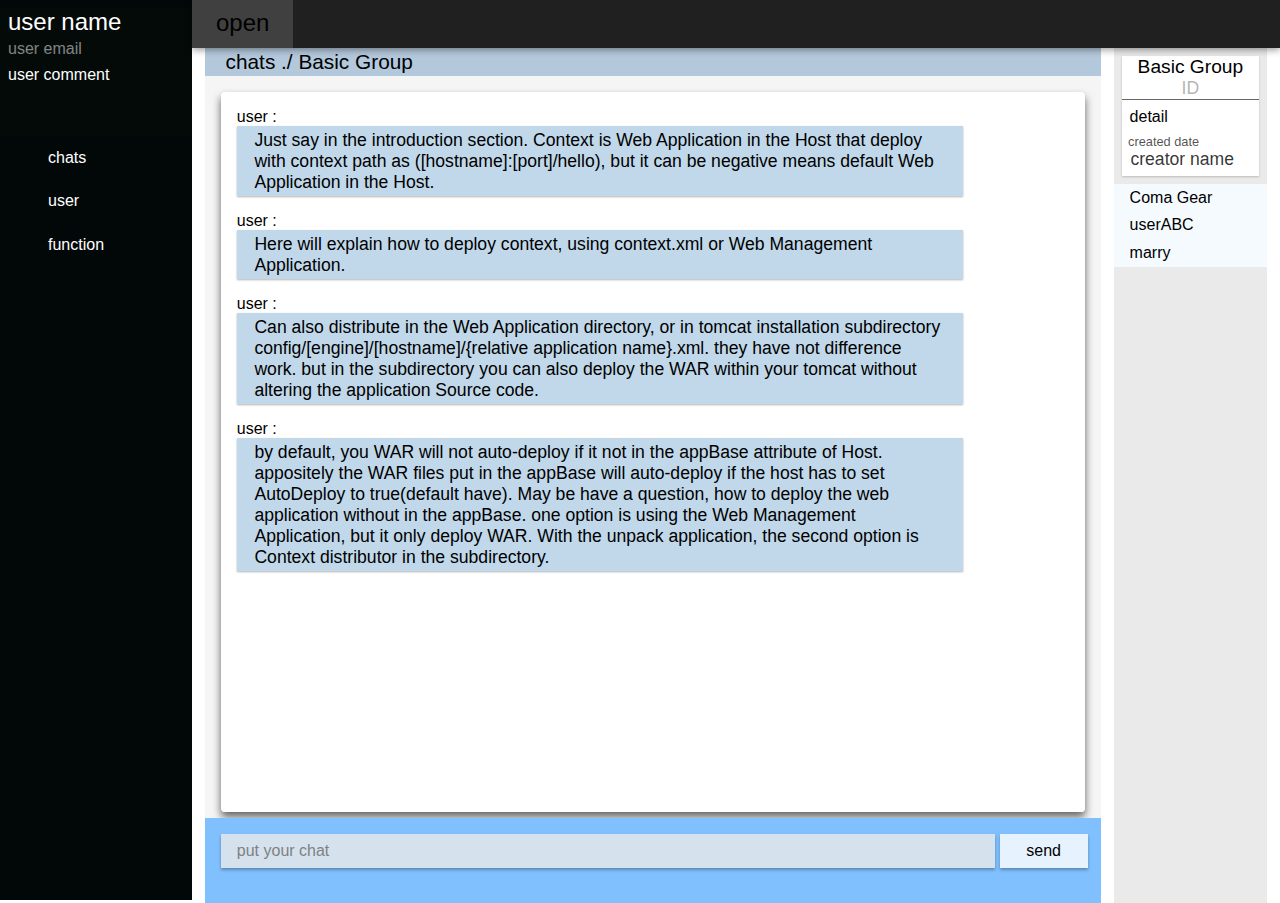
<file: web/index.html>
<html lang="en">
<head>
	<style>
		body {
			margin: 0;
		}

		* {
			font-size: 1em;
            font-family: sans-serif;
		}

		.not-decoration {
			list-style-type: none;
			margin: 0;
			padding: 0;
		}

        .footer {
            position: absolute;
            bottom: 0;
            left: 0;
            width: 100%;
        }

        a.button-hyperlink {
            display: block;
            text-decoration: none;
            color: black;
            padding: 0.3em 1em;
        }

        a.button-hyperlink:hover {
            background-color: rgba(0, 0, 0, 0.3);
        }

		#left-navigation-panel {
			background-color: rgb(2, 8, 8);
			height: 100%;
			transition: 500ms;
			position: fixed;
			z-index: 1;
		}

		#left-navigation-panel * {
			color: white;
		}

        #left-navigation-panel a {
            padding: 0.8em 0 0.8em 3em;
        }

		#top-navigation-panel {
			background-color: rgb(32, 32, 32);
			position: fixed;
			top: 0;
			height: 3em;
			float: left;
			transition: 500ms;
			box-shadow: 0 2px 7px rgba(0, 0, 0, 0.4);
			z-index: 1;
		}

		.top-panel-component {
			margin-top: 0;
            padding: 0.38em 1em 0.45em 1em;
			font-size: 1.5em;
			background-color: rgba(64, 64, 64, 1);
			display: inline-block;
		}

		#content-area {
			position: relative;
			top: 3em;
			left: 16%;
			min-height: 95%;
			background-color: rgb(245, 245, 245);
			width: 70%;
		}

		#right-info-panel {
			position: absolute;
			top: 3em;
			right: 1%;
			width: 12%;
			min-height: 95%;
			background-color: rgb(234, 234, 234);
		}

		#chat-list {
            min-height: 80%;
            max-height: 80%;
			display: block;
			margin: 1em;
			background-color: rgb(255, 255, 255);
			box-shadow: 0 5px 9px rgba(0, 0, 0, 0.6);
			position: relative;
            border-radius: 0.5%;
            overflow-y: auto;
            overflow-x: hidden;
		}

        .chat-list-component {
			position: relative;
			left: 1em;
            margin-top: 1em;
        }

        .chat-list-component span {
            background-color: rgb(192, 216, 234);
			max-width: 80%;
            display: inline-block;
			font-size: 1.1em;
            box-shadow: 0 1px 2px rgba(0, 0, 0, 0.3);
			padding: 0.2em 1em;
            overflow-clip: true;
        }

        #chat-content-input {
            width: 88%;
            display: inline;
            border: none;
            background-color: rgba(234, 234, 234, 0.8);
            box-shadow: 0 2px 3px rgba(0, 0, 0, 0.3);
            padding: 0.5em 1em;
        }

        #chat-content-input:focus {
            outline: none;
		}

	</style>
</head>
<body>
<div id="left-navigation-panel" style="width:15%;">
    <div id="user-detail" style="background-color: rgb(4, 10, 8); position: relative; width: 100%; height: 8em;">
        <p class="user-detail-component" style="margin: 8px 0 0 8px; font-size: 1.5em;">user name</p>
        <p class="user-detail-component" style="margin: 4px 0 0 8px; color:rgba(255, 255, 255, 0.5);">user email</p>
        <p class="user-detail-component" style="margin: 8px 0 0 8px;">user comment</p>
	</div>

    <a class="button-hyperlink">chats</a>
    <a class="button-hyperlink">user</a>
    <a class="button-hyperlink">function</a>
</div>
<div id="top-navigation-panel" style="left: 15%; width: 85%;">
	<ul class="not-decoration">
		<li class="top-panel-component" onclick="leftPanelOperator()">
			open
		</li>
	</ul>
</div>
<div id="content-area">
    <div id="navigated-path" style="background-color: rgb(180, 200, 220); font-size: 1.3em; padding: 0.1em 1em;">
		chats ./ Basic Group
	</div>
	<div id="chat-list">
		<div class="chat-list-component">
            user : <br>
            <span>Just say in the introduction section. Context is Web Application in the Host that deploy with context path as
				([hostname]:[port]/hello), but it can be negative means default Web Application in the Host.</span>
        </div>
        <div class="chat-list-component">
            user : <br>
            <span>Here will explain how to deploy context, using context.xml or Web Management Application.</span>
        </div>
        <div class="chat-list-component">
            user : <br>
            <span>Can also distribute in the Web Application directory, or in tomcat installation subdirectory
				config/[engine]/[hostname]/{relative application name}.xml. they have not difference work.
				but in the subdirectory you can also deploy the WAR within your tomcat without altering the application Source code.</span>
        </div>
        <div class="chat-list-component">
            user : <br>
            <span>by default, you WAR will not auto-deploy if it not in the appBase attribute of Host.
				appositely the WAR files put in the appBase will auto-deploy if the host has to set AutoDeploy to true(default have).
				May be have a question, how to deploy the web application without in the appBase. one option is using the Web Management Application,
				but it only deploy WAR. With the unpack application, the second option is Context distributor in the subdirectory.
</span>
		</div>
	</div>
    <div class="footer" id="input-panel" style="background-color: rgba(128, 192, 255, 1);min-height: 10%;">
        <form id="chat-input" style="margin: 1em 0 0 1em;">
            <input type="search" value="put your chat" id="chat-content-input" style="color: grey;"
                   onfocus="if (this.value == 'put your chat') this.value='', this.style='color: black;'"
                   onblur="if (this.value == '') this.value='put your chat', this.style='color: grey;'">
            <input type="submit" value="send" style="width: 10%; display: inline; border: none; background-color: rgba(255, 255, 255, 0.8);
					box-shadow: 0 2px 3px rgba(0, 0, 0, 0.3); padding: 0.5em 1em; ">
        </form>
    </div>
</div>

<div id="right-info-panel">
    <div id="current-path-information"
         style="background-color: white; box-shadow: 0 1px 2px rgba(0, 0, 0, 0.2); margin: 0.5em; min-height: 120px;">
        <p style="text-align: center; margin: 0; font-size: 1.2em;">Basic Group</p>
        <p style="text-align: center; margin: 0; font-size: 1.1em; color: rgba(128, 128, 128, 0.6);">ID</p>
        <div style="height: 1px; background-color: rgba(0, 0, 0, 0.6); "></div>
        <p style="margin: 0.5em;">detail</p>
        <p style="margin: 0; margin-left: 0.5em; font-size: 0.8em; color: rgba(0, 0, 0, 0.7);">created date</p>
        <p style="margin: 0; margin-left: 0.5em; font-size: 1.1em; color: rgba(0, 0, 0, 0.8);">creator name</p>
    </div>
    <div id="exist-related-user-list" style="background-color: rgba(245, 250, 255, 1)">
        <a class="button-hyperlink" href="/chat">Coma Gear</a>
        <a class="button-hyperlink">userABC</a>
        <a class="button-hyperlink">marry</a>
    </div>
</div>


<script>

	var leftPanelState = true;

	function leftPanelOperator() {
		var left_panel = document.getElementById('left-navigation-panel');
		var top_panel = document.getElementById('top-navigation-panel');
		if (leftPanelState) {
			left_panel.style = 'width: 0';
			top_panel.style = 'left: 0; width: 100%';
			leftPanelState = false;
		} else {
			left_panel.style = 'width: 15%';
			top_panel.style = 'left: 15%; width: 85%;';
			leftPanelState = true;
		}
	}

</script>
</body>
</html>
</file>
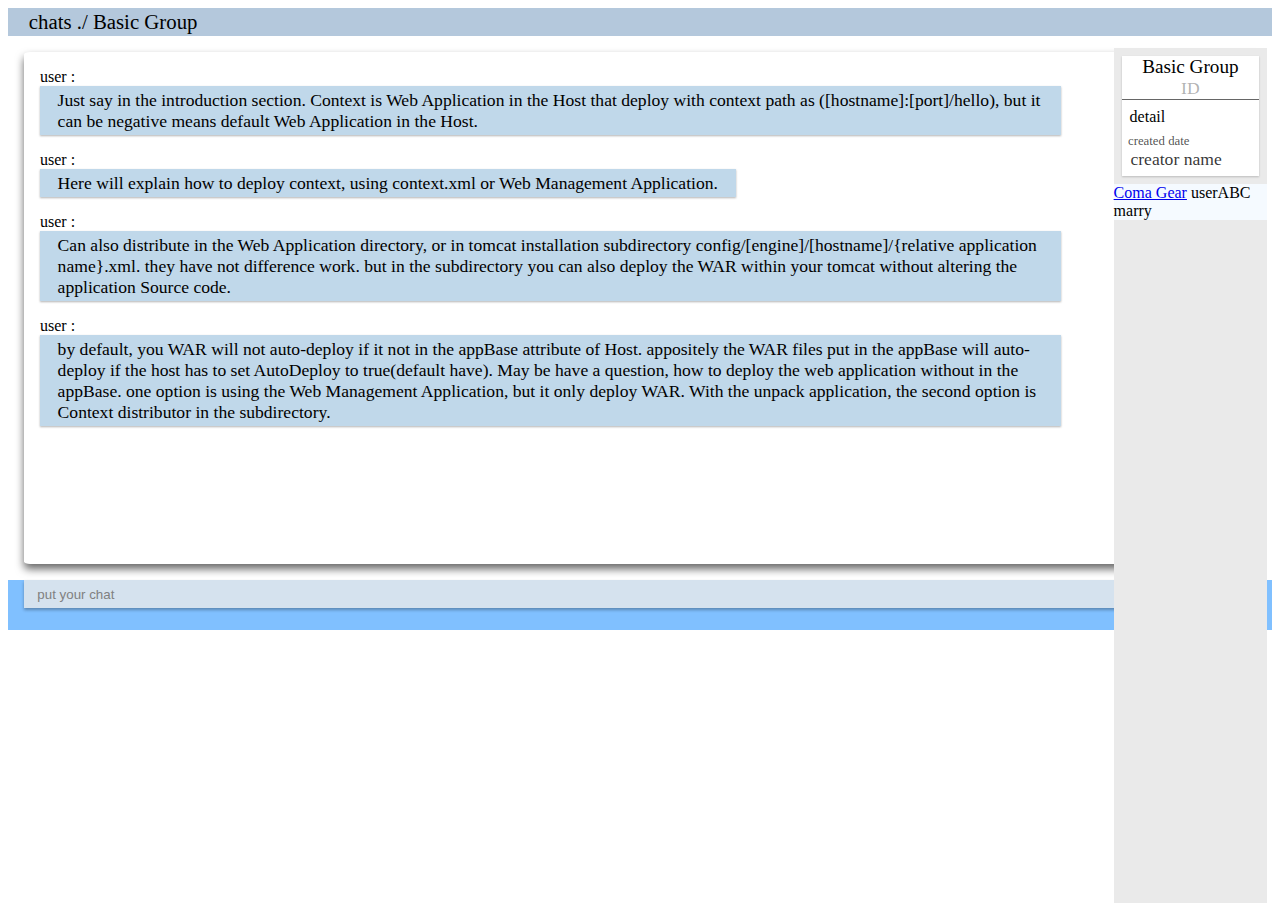
<file: web/WEB-INF/templates/Chat/chat.html>
<!DOCTYPE html>
<html lang="en" xmlns:th="http://www.thymeleaf.org">
<head>
    <meta charset="UTF-8">
    <title th:text="${groupChat.groupName}">Chat</title>
    <th:block th:replace="~{layout :: link}"/>

    <style>
        #right-info-panel {
            position: absolute;
            top: 3em;
            right: 1%;
            width: 12%;
            min-height: 95%;
            background-color: rgb(234, 234, 234);
        }

        #chat-list {
            height: 40vw;
            display: block;
            margin: 1em;
            background-color: rgb(255, 255, 255);
            box-shadow: 0 5px 9px rgba(0, 0, 0, 0.6);
            position: relative;
            border-radius: 0.5%;
            overflow-y: scroll;
            overflow-x: hidden;
        }

        .chat-list-component {
            position: relative;
            left: 1em;
            margin-top: 1em;
        }

        .chat-list-component:last-child {
            margin-bottom: 1em;
        }

        .chat-list-component .chat-content {
            background-color: rgb(192, 216, 234);
            max-width: 80%;
            display: inline-block;
            font-size: 1.1em;
            box-shadow: 0 1px 2px rgba(0, 0, 0, 0.3);
            padding: 0.2em 1em;
            overflow-clip: true;
        }

        #chat-content-input {
            width: 88%;
            display: inline;
            border: none;
            background-color: rgba(234, 234, 234, 0.8);
            box-shadow: 0 2px 3px rgba(0, 0, 0, 0.3);
            padding: 0.5em 1em;
        }

        #chat-content-input:focus {
            outline: none;
        }
    </style>
</head>
<body>

<th:block th:replace="~{layout :: top-panel}"/>

<th:block th:replace="~{layout :: left-panel(user=${user})}"/>

<div id="content-area">
    <div id="navigated-path" style="background-color: rgb(180, 200, 220); font-size: 1.3em; padding: 0.1em 1em;">
        chats ./ <span th:text="${groupChat.groupName}">Basic Group</span>
    </div>
    <div id="chat-list">
        <!--/*/
        <div class="chat-list-component" th:each="chat : ${chatList}">
            <span th:text="*{chat.sender.name}"></span><br>
            <span class="chat-content" th:text="*{chat.message}"></span>
        </div>
        /*/-->
        <!--/*-->
        <div class="chat-list-component">
            user : <br>
            <span class="chat-content">Just say in the introduction section. Context is Web Application in the Host that deploy with context path as
				([hostname]:[port]/hello), but it can be negative means default Web Application in the Host.</span>
        </div>
        <div class="chat-list-component">
            user : <br>
            <span class="chat-content">Here will explain how to deploy context, using context.xml or Web Management Application.</span>
        </div>
        <div class="chat-list-component">
            user : <br>
            <span class="chat-content">Can also distribute in the Web Application directory, or in tomcat installation subdirectory
				config/[engine]/[hostname]/{relative application name}.xml. they have not difference work.
				but in the subdirectory you can also deploy the WAR within your tomcat without altering the application Source code.</span>
        </div>
        <div class="chat-list-component">
            user : <br>
            <span class="chat-content">by default, you WAR will not auto-deploy if it not in the appBase attribute of Host.
				appositely the WAR files put in the appBase will auto-deploy if the host has to set AutoDeploy to true(default have).
				May be have a question, how to deploy the web application without in the appBase. one option is using the Web Management Application,
				but it only deploy WAR. With the unpack application, the second option is Context distributor in the subdirectory.
        </span>
        </div>
        <!--*/-->
    </div>
    <div class="footer" id="input-panel"
         style="background-color: rgba(128, 192, 255, 1);min-height: 50px; position:relative;">
        <form id="chat-input" style="margin: 1em 0 0 1em; position: relative;" method="post">
            <input type="search" value="put your chat" id="chat-content-input" style="color: grey;" name="message"
                   onfocus="if (this.value == 'put your chat') this.value='', this.style='color: black;'"
                   onblur="if (this.value == '') this.value='put your chat', this.style='color: grey;'">
            <input type="submit" value="send" style="width: 10%; display: inline; border: none; background-color: rgba(255, 255, 255, 0.8);
					box-shadow: 0 2px 3px rgba(0, 0, 0, 0.3); padding: 0.5em 1em; ">
        </form>
    </div>
</div>

<div id="right-info-panel">
    <div id="current-path-information"
         style="background-color: white; box-shadow: 0 1px 2px rgba(0, 0, 0, 0.2); margin: 0.5em; min-height: 120px;">
        <p style="text-align: center; margin: 0; font-size: 1.2em;" th:text="${groupChat.groupName}">Basic Group</p>
        <p style="text-align: center; margin: 0; font-size: 1.1em; color: rgba(128, 128, 128, 0.6);"
           th:text="${groupChat.id}">ID</p>
        <div style="height: 1px; background-color: rgba(0, 0, 0, 0.6); "></div>
        <p style="margin: 0.5em;" th:text="${groupChat.detail}">detail</p>
        <p style="margin: 0; margin-left: 0.5em; font-size: 0.8em; color: rgba(0, 0, 0, 0.7);"
           th:text="${#dates.format(groupChat.date, 'dd/MMM/yyyy HH:mm')}">created date</p>
        <p style="margin: 0; margin-left: 0.5em; font-size: 1.1em; color: rgba(0, 0, 0, 0.8);"
           th:text="${groupChat.creator.name}">creator name</p>
    </div>
    <div id="exist-related-user-list" style="background-color: rgba(245, 250, 255, 1)">
        <a class="button-hyperlink" href="/chat">Coma Gear</a>
        <a class="button-hyperlink">userABC</a>
        <a class="button-hyperlink">marry</a>
    </div>
</div>

<script th:include="~{layout :: layout-script}"></script>
</body>
</html>
</file>
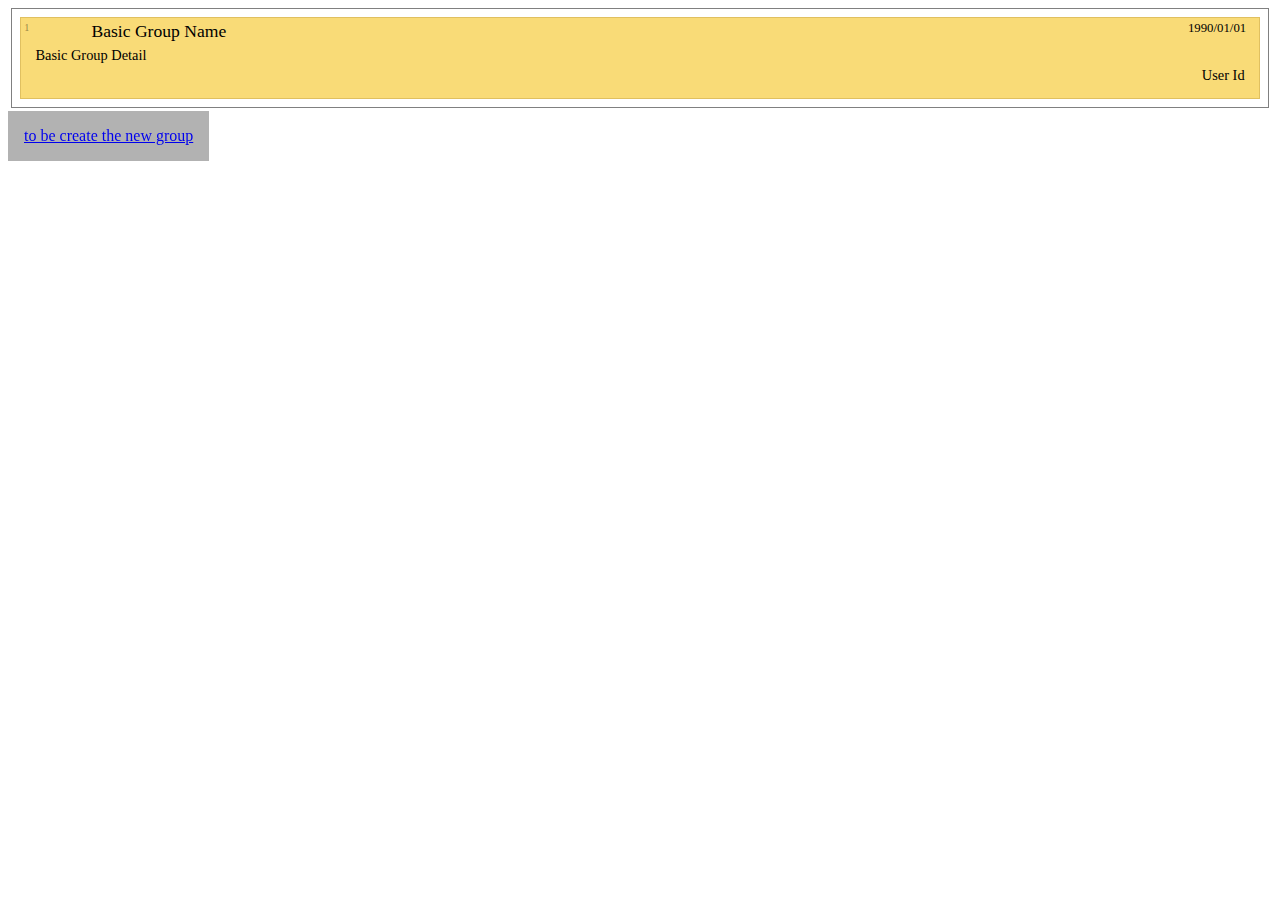
<file: web/WEB-INF/templates/Chat/group.html>
<!DOCTYPE html>
<html lang="en" xmlns:th="http://www.thymeleaf.org">
<head>
    <meta charset="UTF-8">
    <title>Group List</title>
    <th:block th:replace="~{layout :: link}"/>

    <style>
        #chatList {
            border-collapse: collapse;
            border: 1px solid gray;
            margin: 3px;
            display: block;
        }

        #chatList .individual-chats {
            margin: 0.5em;
            background-color: #f9db77;
            border: 1px solid #e0c060;
            height: 5em;
            position: relative;
        }

        #chatList .chats-id {
            font-size: 0.7em;
            position: absolute;
            top: 3px;
            left: 3px;
            color: rgba(0, 0, 0, 0.4);
        }

        #chatList .chats-name {
            font-size: 1.1em;
            position: absolute;
            top: 3px;
            left: 4em;
        }

        #chatList .chats-date {
            font-size: 0.8em;
            position: absolute;
            top: 3px;
            right: 1em;
        }

        #chatList .chats-detail {
            font-size: 0.9em;
            position: absolute;
            top: 2em;
            left: 1em;
        }

        #chatList .chats-creator {
            font-size: 0.9em;
            position: absolute;
            right: 1em;
            bottom: 1em;
        }
    </style>
</head>
<body>

<th:block th:replace="~{layout :: top-panel}"/>
<th:block th:replace="~{layout :: left-panel(user=${user})}"/>

<div id="content-area">
    <div id="chatList">
        <div class="individual-chats" th:each="group : ${groupChatList}">
            <span class="chats-id" th:text="*{group.id}">
                1
            </span>
            <a class="chats-name" th:text="*{group.groupName}" th:href="@{/chat(groupId=*{group.id})}">
                Basic Group Name
            </a>
            <span class="chats-detail" th:text="*{group.detail}">
                Basic Group Detail
            </span>
            <span class="chats-date" th:text="*{#dates.format(group.date, 'dd/MMM/yyyy HH:mm')}">
            1990/01/01
            </span>
            <a class="chats-creator" th:text="*{group.creator.name}"
               th:href="@{/userPreview(userEmail=${group.creator.email})}">
                User Id
            </a>
        </div>
    </div>

    <!-- /* se */ -->
    <div class="footer" style="position: fixed;">
        <a class="button large" th:href="@{/record}" href="/chat"
           style="padding: 1em; background-color: rgba(0, 0, 0, 0.3); display: block;">to be create the new group</a>
    </div>

    <script th:include="~{layout :: layout-script}"></script>
</div>
</body>
</html>
</file>
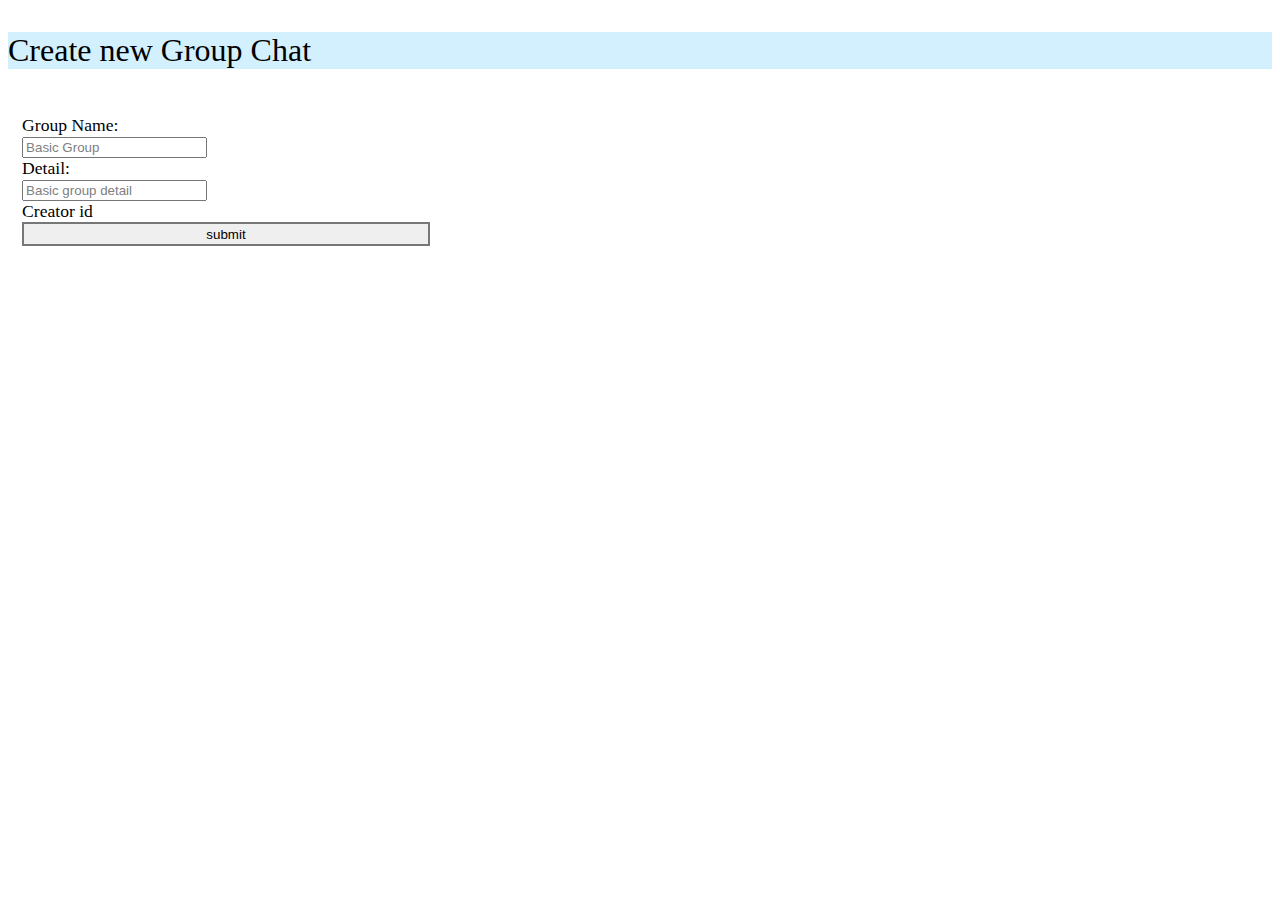
<file: web/WEB-INF/templates/Chat/groupSign.html>
<!DOCTYPE html>
<html lang="en" xmlns:th="http://www.thymeleaf.org">
<head>
    <meta charset="UTF-8">
    <title>Ground Record</title>
    <th:block th:replace="~{layout :: link}"/>
</head>
<body>

<th:block th:replace="~{layout :: left-panel(user=${user})}"/>

<th:block th:replace="~{layout :: top-panel}"/>

<div id="content-area">
    <p style="font-size: 2em; background-color: rgba(192, 234, 255, 0.7);">Create new Group Chat</p>
    <div style="position: relative;">
        <form target="_self" method="post" style="margin: 1em 0 0 0; padding: 0.8em; font-size: 1.1em;">
            Group Name:<br>
            <input type="text" name="groupName" value="Basic Group" class="text" style="color: grey;"
                   onfocus="hintValue(this, 'Basic Group', 'focus', '');"
                   onblur="hintValue(this, '', 'blur', 'Basic Group');"/><br>
            Detail:<br>
            <input type="text" name="groupDetail" value="Basic group detail" class="text" style="color: grey;"
                   onfocus="hintValue(this, 'Basic group detail', 'focus', '');"
                   onblur="hintValue(this, '', 'blur', 'Basic group detail');"/><br>
            Creator id<br>
            <input type="submit" value="submit"
                   style="display: block; width: 33%; position: relative; padding: 0.2em 1em; border: 2px solid rgba(0, 0, 0, 0.5);"
                   class="button"/>
        </form>
    </div>
</div>

<script th:include="~{layout :: layout-script}">
</script>
</body>
</html>
</file>
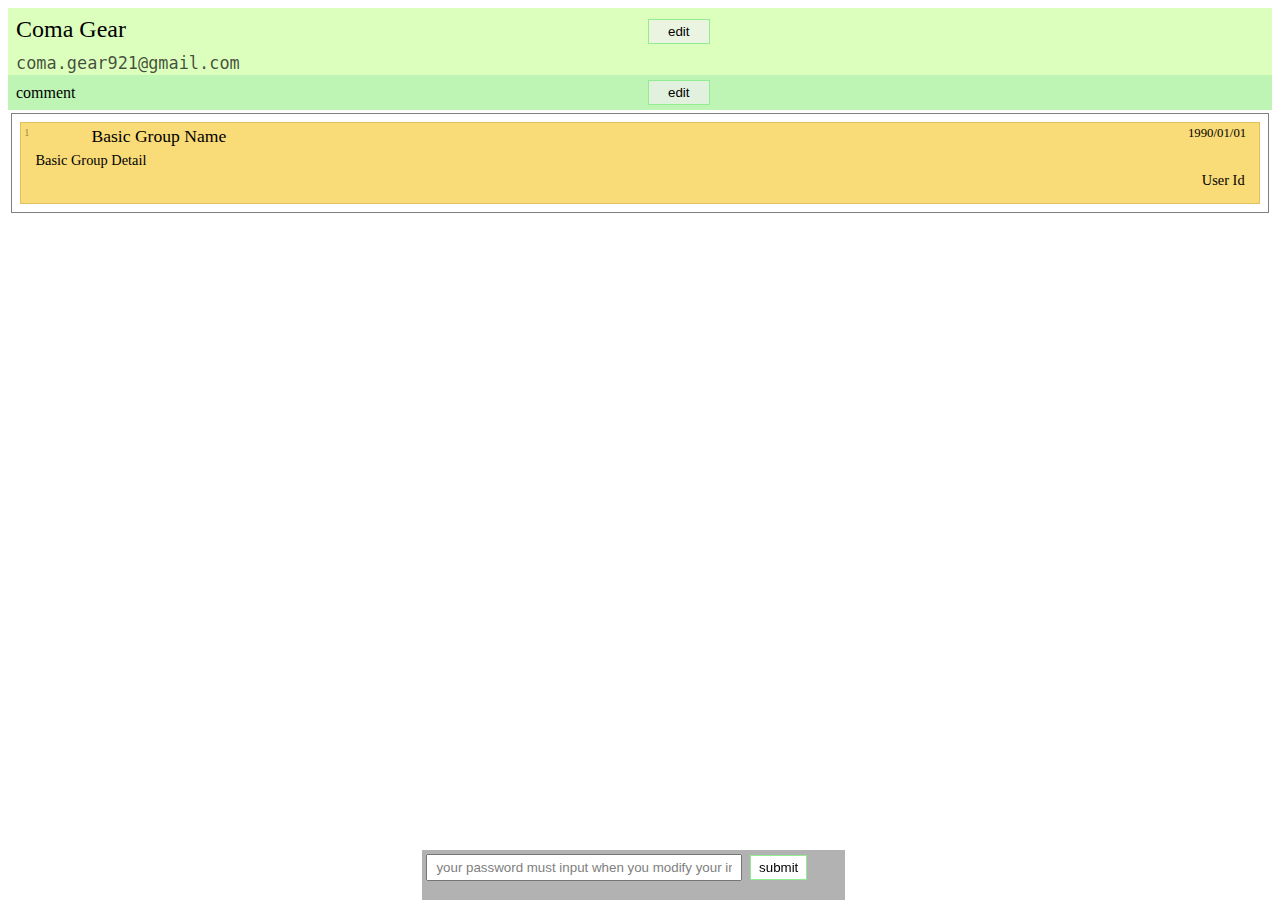
<file: web/WEB-INF/templates/Chat/user.html>
<!DOCTYPE html>
<html lang="en" xmlns:th="http://www.thymeleaf.org">
<head>
    <meta charset="UTF-8">
    <title th:text="${user.name}">User Name</title>
    <th:block th:replace="~{layout :: link}"/>

    <style>
        #user-description td {
            width: 50%;
        }

        #user-description .name-row {
            padding: 0.3em 8px;
        }

        #user-description .email-row {
            padding: 2px 8px;
        }

        #user-description .comment-row {
            padding: 0.3em 8px;
        }

        #user-description button {
            width: 10%;
            padding: 4px 1em;
            border: 1px solid lightgreen;
            background-color: rgba(240, 240, 240, 0.7);
        }

        #user-description button:focus {
            outline: none;
        }

        #user-description input, textarea {
            width: 80%;
            padding: 4px;
        }

        #user-description input:focus, textarea:focus {
            padding: 5px;
            border: 1px solid grey;
            border-bottom: 1px solid green;
            outline: none;
        }

        #password-edit {
            width: 70%;
            padding: 4px 8px;
            margin: 4px;
        }


        #chatList {
            border-collapse: collapse;
            border: 1px solid gray;
            margin: 3px;
            display: block;
        }

        #chatList .individual-chats {
            margin: 0.5em;
            background-color: #f9db77;
            border: 1px solid #e0c060;
            height: 5em;
            position: relative;
        }

        #chatList .chats-id {
            font-size: 0.7em;
            position: absolute;
            top: 3px;
            left: 3px;
            color: rgba(0, 0, 0, 0.4);
        }

        #chatList .chats-name {
            font-size: 1.1em;
            position: absolute;
            top: 3px;
            left: 4em;
        }

        #chatList .chats-date {
            font-size: 0.8em;
            position: absolute;
            top: 3px;
            right: 1em;
        }

        #chatList .chats-detail {
            font-size: 0.9em;
            position: absolute;
            top: 2em;
            left: 1em;
        }

        #chatList .chats-creator {
            font-size: 0.9em;
            position: absolute;
            right: 1em;
            bottom: 1em;
        }
    </style>
</head>
<body>
<th:block th:replace="~{layout :: top-panel}"/>

<th:block th:replace="~{layout :: left-panel(user=${user})}"/>

<div id="content-area">
    <table id="user-description" style="width: 100%; border-collapse: collapse;">
        <form action="/userPreview" th:action="@{/userPreview}" method="post" target="_self">
            <tr style="background-color: rgba(220, 255, 190, 1); font-size: 1.5em;">
                <td th:text="${user.name}" class="name-row">Coma Gear</td>
                <td class="name-row">
                    <input id="name-edit" value="CmGr2844747235" style="display: none;" state="not-display"
                           name="userName" class="edit-input"
                           th:if="${self}">
                    <button type="button" onclick="change('name-edit')" th:if="${self}">edit</button>
                </td>
            </tr>
            <tr style="background-color: rgba(220, 255, 190, 1); color: rgba(0, 0, 0, 0.7); font: 1.3em monospace;">
                <td th:text="${user.email}" class="email-row">coma.gear921@gmail.com</td>
                <td class="email-row">
                    <input id="email-edit" value="CmGr2844747235" th:value="${user.email}" style="display: none;"
                           state="not-display" name="userEmail" class="edit-input" th:if="${self}">
                    <!--                    <button type="button" onclick="change('email-edit')" th:if="${self}">edit</button>-->
                </td>
            </tr>
            <tr style="background-color: rgba(190, 245, 180, 1)">
                <td th:text="${user.comment}" class="comment-row">comment</td>
                <td class="comment-row">
                    <textarea id="comment-edit" value="CmGr2844747235" style="display: none;" state="not-display"
                              name="userComment" class="edit-input" th:if="${self}">CmGr2844747235</textarea>
                    <button type="button" onclick="change('comment-edit')" th:if="${self}">edit</button>
                </td>
            </tr>
            <div style="position: fixed; bottom: 0; left: 33%; width: 33%; height: 50px; background-color: rgba(0, 0, 0, 0.3); "
                 th:if="${self}">
                <input type="text" value="your password must input when you modify your information" id="password-edit"
                       style="color: grey;" name="userPassword"
                       onblur="hintValue(this, '', 'blur', 'your password must input when you modify your information'); if(this.value == 'your password must input when you modify your information') {this.type = 'text';}"
                       onfocus="hintValue(this, 'your password must input when you modify your information', 'focus', ''); this.type = 'password';">
                <button type="submit" style="padding: 4px 8px; background-color: white; border: 1px solid lightgreen;">
                    submit
                </button>
            </div>
        </form>
    </table>

    <div id="chatList">
        <div class="individual-chats" th:each="group : ${groupChatList}">
            <span class="chats-id" th:text="*{group.id}">
                1
            </span>
            <a class="chats-name" th:text="*{group.groupName}" th:href="@{/chat(groupId=*{group.id})}">
                Basic Group Name
            </a>
            <span class="chats-detail" th:text="*{group.detail}">
                Basic Group Detail
            </span>
            <span class="chats-date" th:text="*{#dates.format(group.date, 'dd/MMM/yyyy HH:mm')}">
            1990/01/01
            </span>
            <a class="chats-creator" th:text="*{group.creator.name}"
               th:href="@{/userPreview(userEmail=${group.creator.email})}">
                User Id
            </a>
        </div>
    </div>
</div>

<script>
    var STYLE_DISPLAY = 'display: inline;';
    var STYLE_NOT_DISPLAY = 'display: none;';
    var DISPLAY = 'display';
    var NOT_DISPLAY = 'not-display';

    function change(changed) {
        var elementById = document.getElementById(changed);
        if (elementById.getAttribute('state') == NOT_DISPLAY) {
            elementById.setAttribute('style', STYLE_DISPLAY);
            elementById.setAttribute('state', DISPLAY);
            elementById.value = '';
            var nameByElement = elementById.getAttribute('name');
            changeProperty(nameByElement, DISPLAY);
        } else if (elementById.getAttribute('state') == DISPLAY) {
            elementById.setAttribute('style', STYLE_NOT_DISPLAY);
            elementById.setAttribute('state', NOT_DISPLAY);
            elementById.value = 'CmGr2844747235';
        }
    }

    function hintValue(element, value, state, replace) {
        if (element.value == value) {
            switch (state) {
                case 'focus' : {
                    element.style = 'color: black;';
                    element.value = replace;
                    break;
                }
                case 'blur' : {
                    element.style = 'color: gray;';
                    element.value = replace;
                    break;
                }
                default : {
                    element.style = 'color: black';
                    break;
                }
            }
        }
    }
</script>
</body>
</html>
</file>
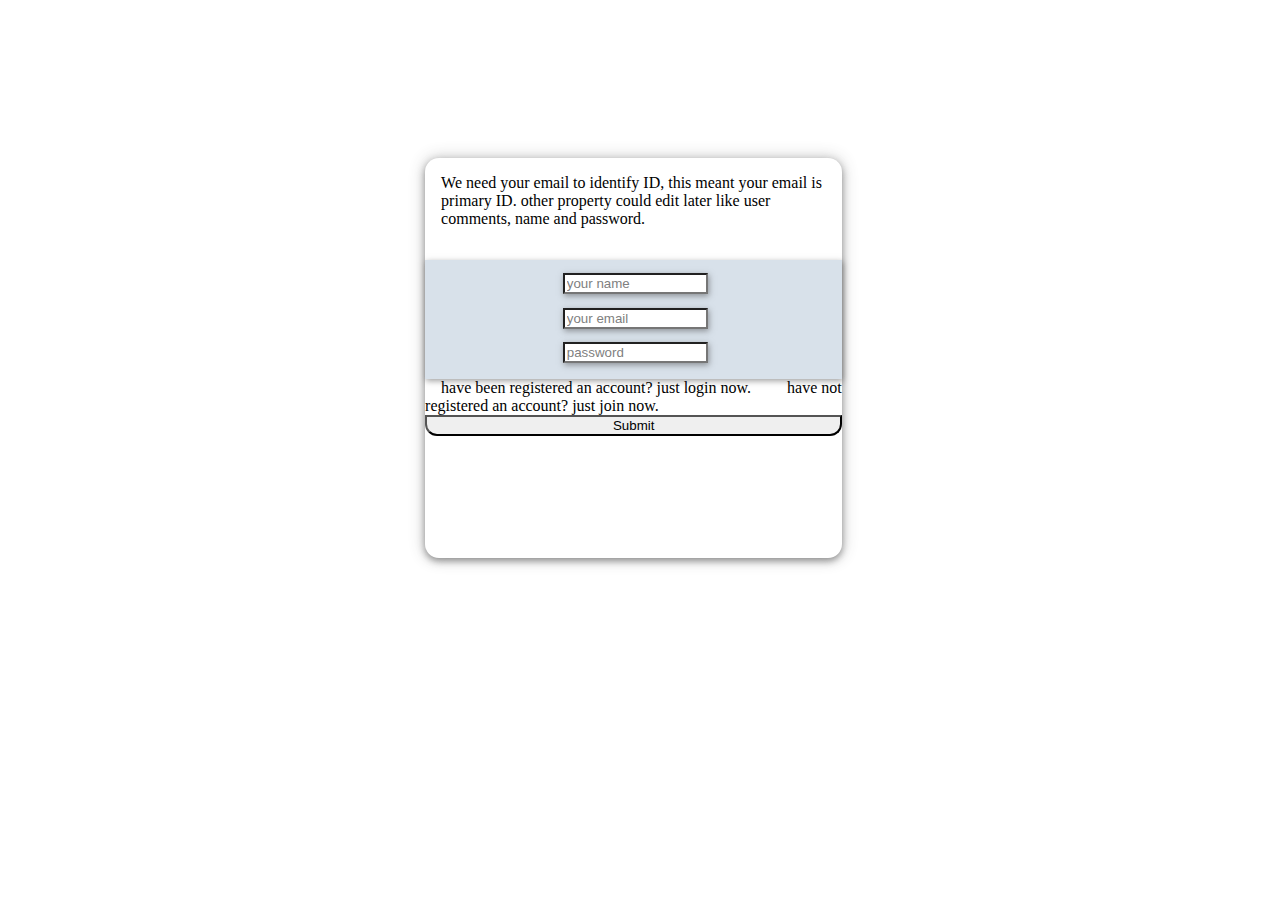
<file: web/WEB-INF/templates/Chat/userSign.html>
<!DOCTYPE html>
<html lang="en" xmlns:th="http://www.thymeleaf.org">
<head>
    <meta charset="UTF-8">
    <title>User Record</title>
    <th:block th:replace="~{layout :: link}"/>
    <style>
        .corner-space {
            padding: 1em;
        }

        .label {
            box-shadow: 0 3px 7px rgba(64, 64, 64, 0.5), 0 0 16px rgba(64, 64, 64, 0.3);
            border-radius: 14px;
            box-sizing: border-box;
        }

        .center {
            margin-left: 33%;
            width: 33%;
        }

        .shadow {
            box-shadow: 1px 2px 6px rgba(64, 64, 64, 0.5);
        }

        .margin-top {
            margin-top: 1em;
        }
    </style>
</head>
<body>
<div class="label center" style="background-color: white; height: 400px; margin-top: 12.5%; position: relative;">
    <p class="corner-space">We need your email to identify ID, this meant your email is primary ID.
        other property could edit later like user comments, name and password.</p>
    <form id="user-record" method="post" style="width:100%;">
        <div class="shadow" style="padding: 0 0 1em 0; background-color: rgb(216, 225, 234);">
            <input class="center text shadow margin-top" id="input-user-name" name="userName" th:unless="${isLogin}"
                   onblur="hintValue(this, '', 'blur', 'your name');"
                   onfocus="hintValue(this, 'your name', 'focus', '');"
                   style="color: grey;"
                   value="your name">
            <input class="center text shadow margin-top" id="input-user-email" name="userEmail"
                   onblur="hintValue(this, '', 'blur', 'your email');"
                   onfocus="hintValue(this, 'your email', 'focus', '');"
                   style="color: grey;"
                   type="email"
                   value="your email">
            <input class="center text shadow margin-top" id="input-user-password" name="userPassword"
                   onblur="hintValue(this, '', 'blur', 'password'); if(this.value == '') {this.type = 'text';}"
                   onfocus="hintValue(this, 'password', 'focus', ''); this.type = 'password';"
                   style="color: grey;"
                   type="text"
                   value="password">
        </div>
    </form>
    <a class="corner-space" th:href="@{/login}" th:unless="${isLogin}">have been registered an account? just login
        now.</a>
    <a class="corner-space" th:href="@{/join}" th:if="${isLogin}">have not registered an account? just join now.</a>
    <div class="footer">
        <input class="button" name="submit" onclick="submit()" style="width:100%; border-radius: 0 0 12px 12px;"
               type="submit">
    </div>
</div>
</body>

<script th:inline="javascript">
    function submit() {
        var determine = proofInput();
        if (determine) {
            document.getElementById('user-record').submit();
        }
    }

    function proofInput() {
        var inputEmail = document.getElementById('input-user-email').value;
        var inputPassword = document.getElementById('input-user-password').value;
        if (inputEmail == 'your email') {
            alert('you must input your email to identify as ID.');
            return false;
        }
        if (inputPassword == 'password') {
            alert('you must input your password.');
            return false;
        }
        return true;
    }

    function hintValue(element, value, state, replace) {
        if (element.value == value) {
            switch (state) {
                case 'focus' : {
                    element.style = 'color: black;';
                    element.value = replace;
                    break;
                }
                case 'blur' : {
                    element.style = 'color: gray;';
                    element.value = replace;
                    break;
                }
                default : {
                    element.style = 'color: black';
                    break;
                }
            }
        }
    }
</script>
</html>
</file>
